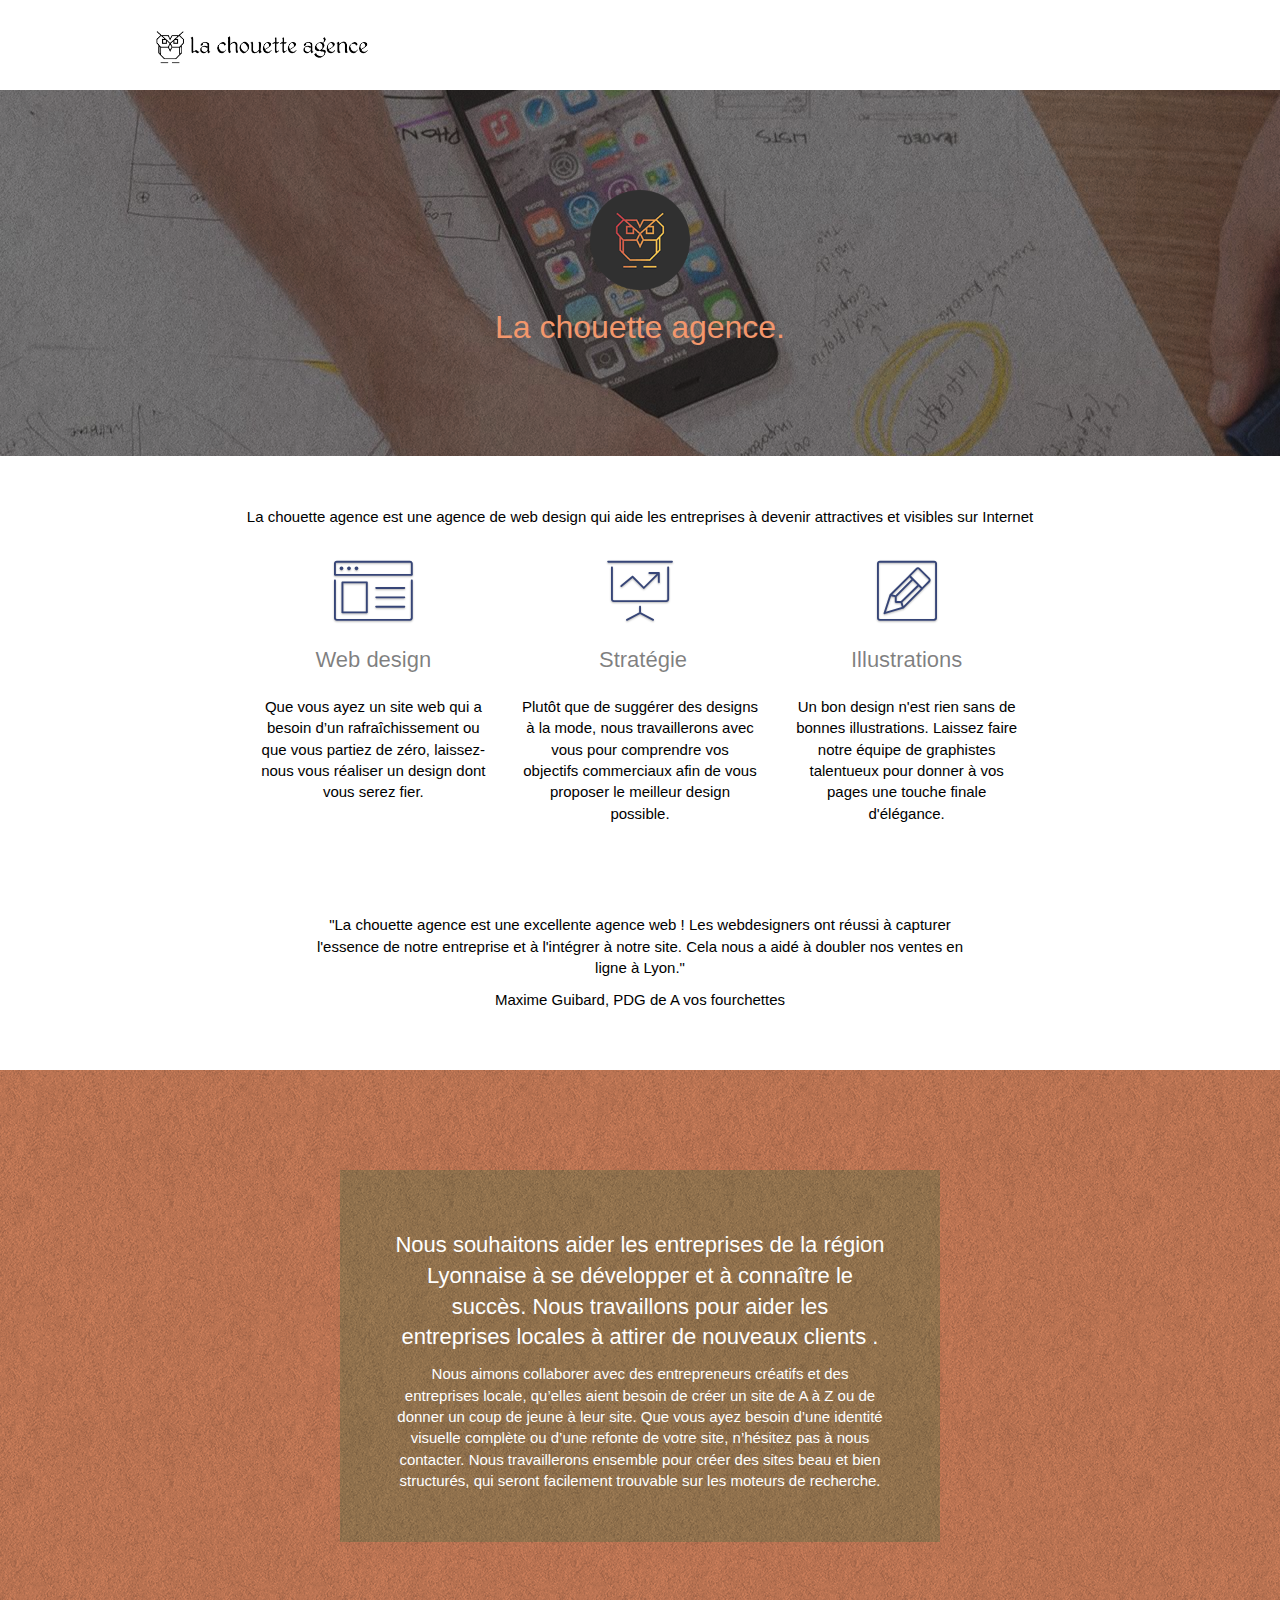
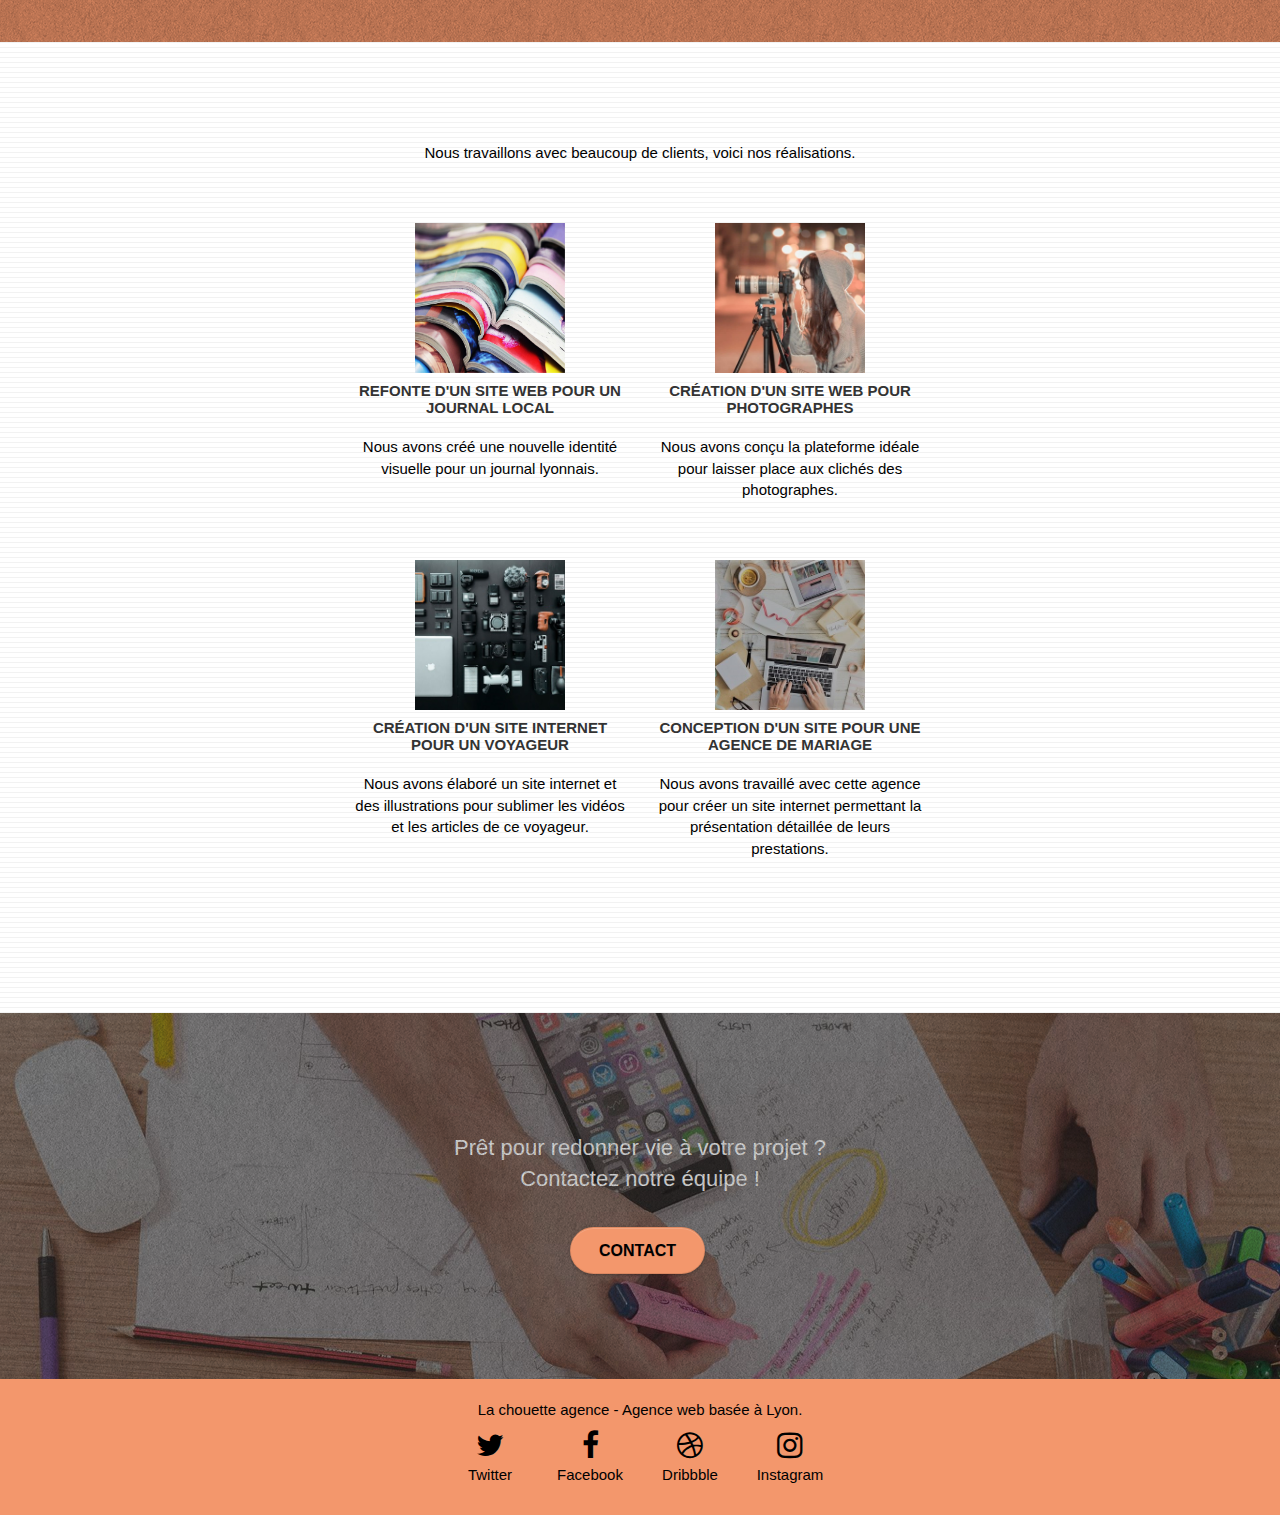
<file: index.html>
<!doctype html>
<html lang="fr-FR">

<head>
    <meta charset="utf-8">
    <meta name="robots" content="index, follow">
    <meta name="description" content="La chouette agence, votre entreprise de Web Design sur Lyon">
    <meta name="viewport" content="width=device-width, initial-scale=1.0, viewport-fit=cover">
    <link rel="shortcut icon" type="image/png" href="favicon-compressor.jpg">
    <link rel="stylesheet" type="text/css" href="./css/bootstrap.min.css">
    <link rel="stylesheet" type="text/css" href="style.min.css">
    <link rel="stylesheet" type="text/css" href="./css/font-awesome.min.css">
    <link rel="stylesheet" type="text/css" href="./css/et-line.min.css">
    <title>Accueil - La Chouette Agence - Webdesign à Lyon</title>
    <!--Opengraph-->
    <meta property="og:type" content="website" />
    <meta property="og:url" content="https://mehdi-hamida.github.io/Projet-4-Optimisez-un-site-web-existant/" />
    <meta property="og:title" content="La chouette agence - Entreprise de Webdesign à Lyon" />
    <meta property="og:description" content="Nous vous accompagnons pour la création/refonte de votre site internet !" />
    <meta property="og:image" content="https://raw.githubusercontent.com/Mehdi-Hamida/Projet-4-Optimisez-un-site-web-existant/master/img/la-chouette-agence-banniere-compressor.jpg" />
    <!--Twitter Cards-->
    <meta name="twitter:card" content="summary_large_image" />
    <meta name="twitter:site" content="@LaChouetteAgence" />
    <meta name="twitter:title" content="La chouette agence - Entreprise de Webdesign à Lyon" />
    <meta name="twitter:description" content="Nous vous accompagnons pour la création/refonte de votre site internet !" />
    <meta name="twitter:image" content="https://raw.githubusercontent.com/Mehdi-Hamida/Projet-4-Optimisez-un-site-web-existant/master/img/la-chouette-agence-banniere-compressor.jpg" />
    <meta name="twitter:image:alt" content="Illustration de création de site web">
    <meta name="twitter:url" content="https://mehdi-hamida.github.io/Projet-4-Optimisez-un-site-web-existant/" />
</head>

<body>
    <!-- Principal conteneur -->
    <div class="page-container">

        <!-- bloc-0 -->
        <header class="bloc bgc-white l-bloc " id="bloc-0">
            <div class="container bloc-sm">
                <div class="navbar-header">
                    <a class="navbar-brand" href="index.html"><img src="img/la-chouette-agence-compressor.png" alt="logo texte la chouette agence entreprise de webdesign à lyon" height="40" /></a>
                    <button id="nav-toggle" type="button" class="ui-navbar-toggle navbar-toggle" data-toggle="collapse" data-target=".navbar-1">
                        <span class="sr-only">Toggle navigation</span><span class="icon-bar"></span><span class="icon-bar"></span><span class="icon-bar"></span>
                    </button>
                </div>
            </div>
        </header>
        <!-- bloc-0 END -->

        <!-- bloc-1-presentation -->
        <section class="bloc bgc-dark-slate-blue bg-banniere d-bloc bg-t-edge bloc-bg-texture texture-paper b-parallax" id="bloc-1-hero">
            <div class="container bloc-lg">
                <div class="row tight-width-whitespace">
                    <div class="col-sm-12">
                        <p>
                            <img src="img/logo-compressor.png" class="center-block image-resize-mode" width="100" alt="logo la chouette agence entreprise de webdesign à lyon" id="logo" />
                        </p>
                        <h1 class="text-center hero-bloc-text tc-white ">
                            La chouette agence.
                        </h1>
                    </div>
                </div>
            </div>
        </section>
        <!-- bloc-1-presentation END -->

        <!-- bloc-2-services -->
        <main>
            <div class="bloc bgc-white l-bloc" id="bloc-2-services">
                <div class="container bloc-md">
                    <div class="row">
                        <div class="col-sm-12 text-center">
                            <p>La chouette agence est une agence de web design qui aide les entreprises à devenir attractives et visibles sur Internet</p>
                        </div>
                    </div>
                    <div class="row voffset-lg med-width-whitespace">
                        <section class="col-sm-4">
                            <div class="text-center">
                                <span class="et-icon-browser sm-shadow icon-dark-slate-blue icons icon-lg"></span>
                            </div>
                            <h2 class="mg-md text-center">
                                Web design
                            </h2>
                            <p class="text-center">
                                Que vous ayez un site web qui a besoin d&rsquo;un rafraîchissement ou que vous partiez de zéro, laissez-nous vous réaliser un design dont vous serez fier.
                            </p>
                        </section>
                        <section class="col-sm-4">
                            <div class="text-center">
                                <span class="et-icon-presentation sm-shadow icon-dark-slate-blue icons icon-lg"></span>
                            </div>
                            <h2 class="mg-md text-center">
                                &nbsp;Stratégie
                            </h2>
                            <p class="text-center ">
                                Plutôt que de suggérer des designs à la mode, nous travaillerons avec vous pour comprendre vos objectifs commerciaux afin de vous proposer le meilleur design possible.<br>
                            </p>
                        </section>
                        <section class="col-sm-4">
                            <div class="text-center">
                                <span class="et-icon-edit sm-shadow icon-dark-slate-blue icons icon-lg"></span>
                            </div>
                            <h2 class="mg-md text-center">
                                Illustrations
                            </h2>
                            <p class="text-center ">
                                Un bon design n'est rien sans de bonnes illustrations. Laissez faire notre équipe de graphistes talentueux pour donner à vos pages une touche finale d'élégance.
                            </p>
                        </section>
                    </div>
                    <div class="row voffset-lg voffset">
                        <div class="col-xs-12 col-md-8 col-md-offset-2 text-center">
                            <p>"La chouette agence est une excellente agence web ! Les webdesigners ont réussi à capturer l'essence de notre entreprise et à l'intégrer à notre site. Cela nous a aidé à doubler nos ventes en ligne à Lyon."</p>
                            <p>Maxime Guibard, PDG de A vos fourchettes</p>
                        </div>
                    </div>
                </div>
            </div>
        </main>
        <!-- bloc-2-services END -->

        <!-- bloc-3-what-i-do -->
        <div class="bloc tc-white bgc-atomic-tangerine bg-presentation d-bloc bloc-bg-texture texture-paper b-parallax" id="bloc-3-what-i-do">
            <div class="container bloc-lg">
                <div class="row tight-width-whitespace black-background">
                    <section class="col-sm-12">
                        <h2 class="contrast">
                            Nous souhaitons aider les entreprises de la région Lyonnaise à se développer et à connaître le succès. Nous travaillons pour aider les entreprises locales à attirer de nouveaux clients .<br>
                        </h2>
                        <p id="white">
                            Nous aimons collaborer avec des entrepreneurs créatifs et des entreprises locale, qu’elles aient besoin de créer un site de A à Z ou de donner un coup de jeune à leur site. Que vous ayez besoin d’une identité visuelle complète ou d’une refonte de votre site, n’hésitez pas à nous contacter. Nous travaillerons ensemble pour créer des sites beau et bien structurés, qui seront facilement trouvable sur les moteurs de recherche.
                        </p>
                    </section>
                </div>
            </div>
        </div>
        <!-- bloc-3-what-i-do END -->

        <!-- bloc-4-portfolio -->
        <div class="bloc bgc-white bg-lines-h2-bg bg-repeat l-bloc" id="bloc-4-portfolio">
            <div class="container bloc-lg">
                <div class="row">
                    <div class="col-sm-12 text-center">
                        <p>Nous travaillons avec beaucoup de clients, voici nos réalisations.</p>
                    </div>
                </div>
                <div class="row tight-width-whitespace portfolio-row">
                    <section class="col-sm-6">
                        <a data-lightbox="img/1-compressor.jpg" data-gallery-id="gallery-1" data-caption="Refonte d'un site web pour un journal local" data-frame="snapshot-lb"><img src="img/1-compressor.jpg" alt="illustration de refonte du site web d'un journal local à lyon par l'entreprise de webdesign la chouette agence" class="illustrations" /></a>
                        <h3 class="mg-md text-center">
                            Refonte d'un site web pour un journal local
                        </h3>
                        <p class="text-center">
                            Nous avons créé une nouvelle identité visuelle pour un journal lyonnais.
                        </p>
                    </section>
                    <section class="col-sm-6">
                        <a data-lightbox="img/2-compressor.jpg" data-gallery-id="gallery-1" data-caption="Création d'un site web pour photographes" data-frame="snapshot-lb"><img src="img/2-compressor.jpg" class="illustrations" alt="illustration de création de site web pour photographe par l'entreprise de webdesign la chouette agence à lyon" /></a>
                        <h3 class="mg-md text-center">
                            Création d'un site web pour photographes
                        </h3>
                        <p class="text-center">
                            Nous avons conçu la plateforme idéale pour laisser place aux clichés des photographes.
                        </p>
                    </section>
                </div>
                <div class="row tight-width-whitespace portfolio-row">
                    <section class="col-sm-6">
                        <a data-lightbox="img/3-compressor.jpg" data-gallery-id="gallery-1" data-caption="Création d'un site internet pour un voyageur" data-frame="snapshot-lb"><img src="img/3-compressor.jpg" class="illustrations" alt="illustration de création d'un site web pour un voyageur par l'entreprise de webdesign la chouette agence à lyon" /></a>
                        <h3 class="mg-md text-center">
                            Création d'un site internet pour un voyageur
                        </h3>
                        <p class="text-center">
                            Nous avons élaboré un site internet et des illustrations pour sublimer les vidéos et les articles de ce voyageur.
                        </p>
                    </section>
                    <section class="col-sm-6">
                        <a data-lightbox="img/4-compressor.jpg" data-gallery-id="gallery-1" data-caption="Conception d'un site pour une agence de mariage" data-frame="snapshot-lb"><img src="img/4-compressor.jpg" class="illustrations" alt="illustration de conception d'un site web pour une agence de mariage par l'entreprise de webdesign la chouette agence à lyon" /></a>
                        <h3 class="mg-md text-center">
                            Conception d'un site pour une agence de mariage
                        </h3>
                        <p class="text-center">
                            Nous avons travaillé avec cette agence pour créer un site internet permettant la présentation détaillée de leurs prestations.
                        </p>
                    </section>
                </div>
            </div>
        </div>
        <!-- bloc-4-portfolio END -->

        <!-- bloc-5-cta -->
        <div class="bloc bgc-dark-slate-blue bg-banniere d-bloc bloc-bg-texture texture-paper" id="bloc-5-cta">
            <div class="container bloc-lg">
                <section class="row">
                    <h2 class="contrast">
                        Prêt pour redonner vie à votre projet ?<br>Contactez notre équipe !
                    </h2>
                    <div class="col-sm-12 text-center">
                        <a href="contact.html" class="btn btn-atomic-tangerine btn-clean btn-rd btn-lg cta-hero">Contact</a>
                    </div>
                </section>
            </div>
        </div>
        <!-- bloc-5-cta END -->

        <!-- Footer - bloc-8 -->
        <footer class="bloc bgc-atomic-tangerine d-bloc" id="bloc-8">
            <div class="container bloc-sm">
                <div class="row">
                    <div class="col-sm-12">
                        <p class="text-center">
                            La chouette agence - Agence web basée à Lyon.<br>
                        </p>
                        <div class="row row-no-gutters social">
                            <div class="col-sm-3">
                                <div class="text-center">
                                    <a class="social" href="https://twitter.com/"><span class="fa fa-twitter icon-md"></span>
                                        <p class="liens">Twitter</p>
                                    </a>
                                </div>
                            </div>
                            <div class="col-sm-3">
                                <div class="text-center">
                                    <a class="social" href="https://fr-fr.facebook.com/"><span class="fa fa-facebook icon-md"></span>
                                        <p class="liens">Facebook</p>
                                    </a>
                                </div>
                            </div>
                            <div class="col-sm-3">
                                <div class="text-center">
                                    <a class="social" href="https://dribbble.com/"><span class="fa fa-dribbble icon-md"></span>
                                        <p class="liens">Dribbble</p>
                                    </a>
                                </div>
                            </div>
                            <div class="col-sm-3">
                                <div class="text-center">
                                    <a class="social" href="https://www.instagram.com/"><span class="fa fa-instagram icon-md"></span>
                                        <p class="liens">Instagram</p>
                                    </a>
                                </div>
                            </div>
                        </div>
                    </div>
                </div>
            </div>
        </footer>
    </div>
    <script src="./js/jquery-2.1.0.min.js" defer></script>
    <script src="./js/bootstrap.min.js" defer></script>
    <script src="./js/blocs.min.js" defer></script>
    <script src="./js/jquery.touchSwipe.min.js" defer></script>
    <script src="./js/gmaps.min.js" defer></script>
</body>

</html>
</file>
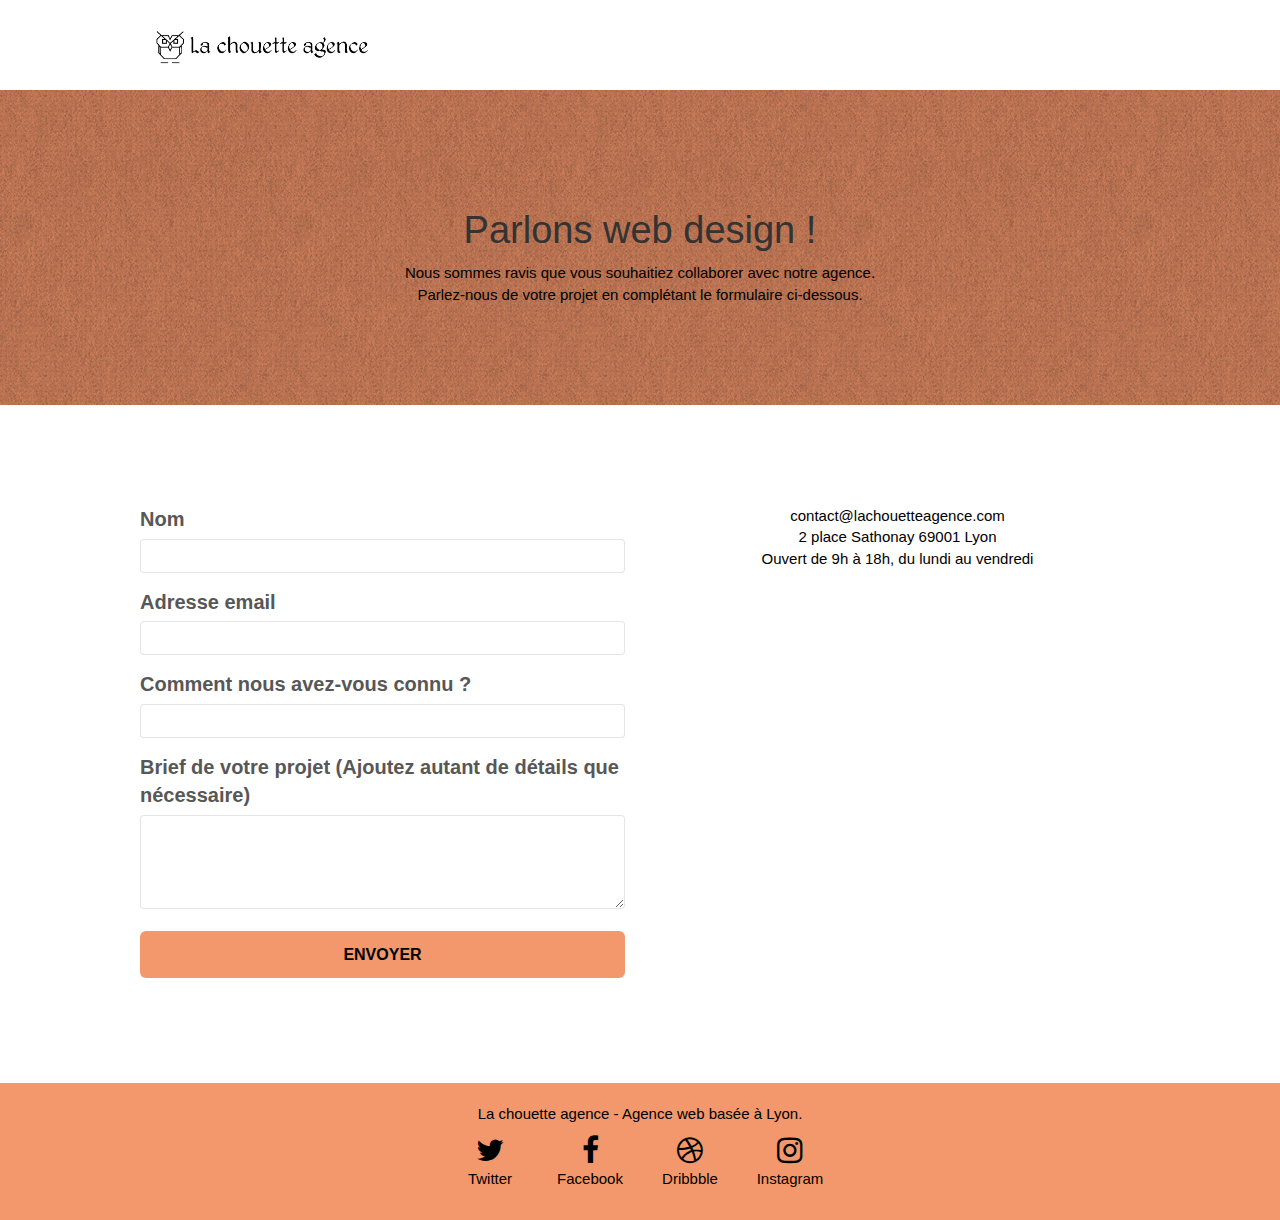
<file: contact.html>
<!doctype html>
<html lang="fr-FR">

<head>
    <meta charset="utf-8">
    <meta name="robots" content="index, follow">
    <meta name="description" content="La chouette agence, votre entreprise de Web Design sur Lyon">
    <meta name="viewport" content="width=device-width, initial-scale=1.0, viewport-fit=cover">
    <link rel="shortcut icon" type="image/png" href="favicon-compressor.jpg">
    <link rel="stylesheet" type="text/css" href="./css/bootstrap.min.css">
    <link rel="stylesheet" type="text/css" href="style.min.css">
    <link rel="stylesheet" type="text/css" href="./css/font-awesome.min.css">
    <link rel="stylesheet" type="text/css" href="./css/et-line.min.css">
    <title>Contact - La Chouette Agence - Webdesign à Lyon</title>
    <!--Opengraph-->
    <meta property="og:type" content="website" />
    <meta property="og:url" content="https://mehdi-hamida.github.io/Projet-4-Optimisez-un-site-web-existant/contact.html" />
    <meta property="og:title" content="La chouette agence - Entreprise de Webdesign à Lyon" />
    <meta property="og:description" content="Nous vous accompagnons pour la création/refonte de votre site internet !" />
    <meta property="og:image" content="https://raw.githubusercontent.com/Mehdi-Hamida/Projet-4-Optimisez-un-site-web-existant/master/img/la-chouette-agence-banniere-compressor.jpg" />
    <!--Twitter Cards-->
    <meta name="twitter:card" content="summary_large_image" />
    <meta name="twitter:site" content="@LaChouetteAgence" />
    <meta name="twitter:title" content="La chouette agence - Entreprise de Webdesign à Lyon" />
    <meta name="twitter:description" content="Nous vous accompagnons pour la création/refonte de votre site internet !" />
    <meta name="twitter:image" content="https://raw.githubusercontent.com/Mehdi-Hamida/Projet-4-Optimisez-un-site-web-existant/master/img/la-chouette-agence-banniere-compressor.jpg" />
    <meta name="twitter:image:alt" content="Illustration de création de site web">
    <meta name="twitter:url" content="https://mehdi-hamida.github.io/Projet-4-Optimisez-un-site-web-existant/contact.html" />
</head>

<body>
    <!-- Principal conteneur -->
    <div class="page-container">

        <!-- bloc-0 -->
        <header class="bloc bgc-white l-bloc " id="bloc-0">
            <div class="container bloc-sm">
                <div class="navbar-header">
                    <a class="navbar-brand" href="index.html"><img id="enseigne" src="img/la-chouette-agence-compressor.png" alt="logo texte la chouette agence entreprise de webdesign à lyon" title="Retour à l'accueil" height="40" /></a>
                    <button id="nav-toggle" type="button" class="ui-navbar-toggle navbar-toggle" data-toggle="collapse" data-target=".navbar-1">
                        <span class="sr-only">Toggle navigation</span><span class="icon-bar"></span><span class="icon-bar"></span><span class="icon-bar"></span>
                    </button>
                </div>
            </div>
        </header>
        <!-- bloc-0 END -->

        <!-- bloc-6 -->
        <div class="bloc bg-dots-bg bg-repeat bgc-atomic-tangerine d-bloc bloc-bg-texture texture-paper" id="bloc-6">
            <div class="container bloc-lg">
                <section class="row">
                    <div class="col-sm-12">
                        <h1 class="text-center hero-bloc-text tc-black">
                            Parlons web design !
                        </h1>
                        <p class="text-center mg-lg tc-black tight-width-whitespace">
                            Nous sommes ravis que vous souhaitiez collaborer avec notre agence.<br>
                            Parlez-nous de votre projet en complétant le formulaire ci-dessous.
                        </p>
                    </div>
                </section>
            </div>
        </div>
        <!-- bloc-6 END -->

        <!-- bloc-7 -->
        <main>
            <div class="bloc bgc-white l-bloc" id="bloc-7">
                <div class="container bloc-lg">
                    <div class="row">
                        <div class="col-sm-6">
                            <form id="form_1" novalidate>
                                <div class="form-group">
                                    <label for="name">
                                        Nom
                                    </label>
                                    <input id="name" class="form-control" required name="nom" />
                                </div>
                                <div class="form-group">
                                    <label for="email">
                                        Adresse email
                                    </label>
                                    <input id="email" class="form-control" type="email" required />
                                </div>
                                <div class="form-group">
                                    <label for="input_504">
                                        Comment nous avez-vous connu ?
                                    </label>
                                    <input class="form-control" type="email" required id="input_504" />
                                </div>
                                <div class="form-group">
                                    <label for="message">
                                        Brief de votre projet (Ajoutez autant de détails que nécessaire)<br>
                                    </label><textarea id="message" class="form-control" rows="4" cols="50" required></textarea>
                                </div>
                                <button id="envoyer" class="bloc-button btn btn-lg btn-block cta-hero btn-atomic-tangerine" type="submit">
                                    Envoyer
                                </button>
                            </form>
                        </div>
                        <div class="col-sm-6">
                            <p>
                                contact@lachouetteagence.com<br>2 place Sathonay 69001 Lyon<br>Ouvert de 9h à 18h, du lundi au vendredi<br>
                            </p>
                        </div>
                    </div>
                </div>
            </div>
        </main>
        <!-- bloc-7 END -->

        <!-- ScrollToTop Button -->
        <a class="bloc-button btn btn-d scrollToTop" onclick="scrollToTarget('1')"><span class="fa fa-chevron-up"></span></a>
        <!-- ScrollToTop Button END-->


        <!-- Footer - bloc-8 -->
        <footer class="bloc bgc-atomic-tangerine d-bloc" id="bloc-8">
            <div class="container bloc-sm">
                <div class="row">
                    <div class="col-sm-12">
                        <p class="text-center">
                            La chouette agence - Agence web basée à Lyon.<br>
                        </p>
                        <div class="row row-no-gutters social">
                            <div class="col-sm-3">
                                <div class="text-center">
                                    <a class="social" href="https://twitter.com/"><span class="fa fa-twitter icon-md"></span><br />
                                        <p class="liens">Twitter</p>
                                    </a>
                                </div>
                            </div>
                            <div class="col-sm-3">
                                <div class="text-center">
                                    <a class="social" href="https://fr-fr.facebook.com/"><span class="fa fa-facebook icon-md"></span>
                                        <p class="liens">Facebook</p>
                                    </a>
                                </div>
                            </div>
                            <div class="col-sm-3">
                                <div class="text-center">
                                    <a class="social" href="https://dribbble.com/"><span class="fa fa-dribbble icon-md"></span>
                                        <p class="liens">Dribbble</p>
                                    </a>
                                </div>
                            </div>
                            <div class="col-sm-3">
                                <div class="text-center">
                                    <a class="social" href="https://www.instagram.com/"><span class="fa fa-instagram icon-md"></span>
                                        <p class="liens">Instagram</p>
                                    </a>
                                </div>
                            </div>
                        </div>
                    </div>
                </div>
            </div>
        </footer>
    </div>
    <script src="./js/jquery-2.1.0.min.js" defer></script>
    <script src="./js/bootstrap.min.js" defer></script>
    <script src="./js/blocs.min.js" defer></script>
    <script src="./js/jqBootstrapValidation.min.js" defer></script>
    <script src="./js/formHandler.min.js" defer></script>
</body>

</html>
</file>
<file: style.min.css>
body{margin:0;padding:0;background:#FFF;overflow-x:hidden;-webkit-font-smoothing:antialiased;-moz-osx-font-smoothing:grayscale}.illustrations{width:25rem;margin-left:auto;margin-right:auto}h1,h2,h3{text-align:center}p{font-size:25px}.liens:hover{color:blue!important;text-decoration:underline}.contrast{color:white}#white{color:white!important}header{text-align:center}#enseigne{margin:auto}.navbar-brand:focus,#name:focus,#email:focus,#input_504:focus,#message:focus,.btn-atomic-tangerine:focus,.social:focus{box-shadow:0 0 5px rgba(81,203,238,1);border:1px solid rgba(81,203,238,1)}.navbar-brand:hover{border:1px solid orange}a .social{color:black}a,button{transition:all .3s ease-in-out;outline:none!important}a:hover{text-decoration:none;cursor:pointer}#page-loading-blocs-notifaction{position:fixed;top:0;bottom:0;width:100%;display:none;background:#FFF url(img/pageload-spinner.gif) no-repeat center center}.bloc{width:100%;clear:both;background:50% 50% no-repeat;padding:0 50px;-webkit-background-size:cover;-moz-background-size:cover;-o-background-size:cover;background-size:cover;position:relative}.bloc .container{padding-left:0;padding-right:0}.bloc-lg{padding:100px 50px}.bloc-md{padding:50px}.bloc-sm{padding:20px 50px}.bg-center,.bg-l-edge,.bg-r-edge,.bg-t-edge,.bg-b-edge,.bg-tl-edge,.bg-bl-edge,.bg-tr-edge,.bg-br-edge,.bg-repeat{-webkit-background-size:auto!important;-moz-background-size:auto!important;-o-background-size:auto!important;background-size:auto!important}.bg-repeat{background:repeat}.bg-t-edge{background:top no-repeat}.bloc-bg-texture::before{content:"";background-size:2px 2px;position:absolute;top:0;bottom:0;left:0;right:0}.texture-paper::before{background:url(img/texture-paper-compressor.png);background-size:280px 280px}.b-parallax{background-attachment:fixed}.d-bloc{color:rgba(255,255,255,.7)}.d-bloc button:hover{color:rgba(255,255,255,.9)}.d-bloc .icon-round,.d-bloc .icon-square,.d-bloc .icon-rounded,.d-bloc .icon-semi-rounded-a,.d-bloc .icon-semi-rounded-b{border-color:rgba(255,255,255,.9)}.d-bloc .divider-h span{border-color:rgba(255,255,255,.2)}.d-bloc .a-btn,.d-bloc .navbar a,.d-bloc .navbar-brand,.d-bloc a .icon-sm,.d-bloc a .icon-md,.d-bloc a .icon-lg,.d-bloc a .icon-xl,.d-bloc h1 a,.d-bloc h2 a,.d-bloc h3 a,.d-bloc h4 a,.d-bloc h5 a,.d-bloc h6 a,.d-bloc p a{color:black}.d-bloc .a-btn:hover,.d-bloc .navbar a:hover,.d-bloc .navbar-brand:hover,.d-bloc a:hover .icon-sm,.d-bloc a:hover .icon-md,.d-bloc a:hover .icon-lg,.d-bloc a:hover .icon-xl,.d-bloc h1 a:hover,.d-bloc h2 a:hover,.d-bloc h3 a:hover,.d-bloc h4 a:hover,.d-bloc h5 a:hover,.d-bloc h6 a:hover,.d-bloc p a:hover{color:rgba(255,255,255,1)}.d-bloc .navbar-toggle .icon-bar{background:rgba(255,255,255,1)}.d-bloc .btn-wire,.d-bloc .btn-wire:hover{color:rgba(255,255,255,1);border-color:rgba(255,255,255,1)}.d-bloc .panel{color:rgba(0,0,0,.5)}.d-bloc .panel button:hover{color:rgba(0,0,0,.7)}.d-bloc .panel icon{border-color:rgba(0,0,0,.7)}.d-bloc .panel .divider-h span{border-color:rgba(0,0,0,.1)}.d-bloc .panel .a-btn{color:rgba(0,0,0,.6)}.d-bloc .panel .a-btn:hover{color:rgba(0,0,0,1)}.d-bloc .panel .btn-wire,.d-bloc .panel .btn-wire:hover{color:rgba(0,0,0,.7);border-color:rgba(0,0,0,.3)}.d-bloc .panel,.l-bloc{color:rgba(0,0,0,.5)}.d-bloc .panel button:hover,.l-bloc button:hover{color:rgba(0,0,0,.7)}.l-bloc .icon-round,.l-bloc .icon-square,.l-bloc .icon-rounded,.l-bloc .icon-semi-rounded-a,.l-bloc .icon-semi-rounded-b{border-color:rgba(0,0,0,.7)}.d-bloc .panel .divider-h span,.l-bloc .divider-h span{border-color:rgba(0,0,0,.1)}.d-bloc .panel .a-btn,.l-bloc .a-btn,.l-bloc .navbar a,.l-bloc .navbar-brand,.l-bloc a .icon-sm,.l-bloc a .icon-md,.l-bloc a .icon-lg,.l-bloc a .icon-xl,.l-bloc h1 a,.l-bloc h2 a,.l-bloc h3 a,.l-bloc h4 a,.l-bloc h5 a,.l-bloc h6 a,.l-bloc p a{color:rgba(0,0,0,.6)}.d-bloc .panel .a-btn:hover,.l-bloc .a-btn:hover,.l-bloc .navbar a:hover,.l-bloc .navbar-brand:hover,.l-bloc a:hover .icon-sm,.l-bloc a:hover .icon-md,.l-bloc a:hover .icon-lg,.l-bloc a:hover .icon-xl,.l-bloc h1 a:hover,.l-bloc h2 a:hover,.l-bloc h3 a:hover,.l-bloc h4 a:hover,.l-bloc h5 a:hover,.l-bloc h6 a:hover,.l-bloc p a:hover{color:rgba(0,0,0,1)}.l-bloc .navbar-toggle .icon-bar{color:rgba(0,0,0,.6)}.d-bloc .panel .btn-wire,.d-bloc .panel .btn-wire:hover,.l-bloc .btn-wire,.l-bloc .btn-wire:hover{color:rgba(0,0,0,.7);border-color:rgba(0,0,0,.3)}.voffset{margin-top:30px}.voffset-lg{margin-top:80px}.row-no-gutters{margin-right:0;margin-left:0}.row.row-no-gutters>[class^="col-"],.row.row-no-gutters>[class*=" col-"]{padding-right:0;padding-left:0}#bloc-1-hero h1{font-size:32px}.navbar{margin-bottom:0;z-index:1}.navbar-brand{height:auto;padding:3px 15px;font-size:25px;font-weight:400;font-weight:600;line-height:44px;display:block;margin:auto}.navbar-brand img{max-height:200px;display:inline}.navbar-brand img[src$=svg]{min-width:100px}.nav-center .navbar-brand img{margin:0}.navbar .nav{padding-top:2px;margin-right:-16px;float:right;z-index:1}.nav>li{float:left;margin-top:4px;font-size:16px}.navbar-nav .open .dropdown-menu>li>a{text-align:inherit}.nav>li a:hover,.nav>li a:focus{background:transparent}.navbar-toggle{margin:10px 10px 0 0;border:0}.navbar-toggle:hover{background:transparent!important}.navbar-toggle .icon-bar{background-color:rgba(0,0,0,.5);width:26px}.nav-invert .navbar .nav{float:left}.nav-invert .navbar-header,.nav-invert .navbar-brand{float:right;position:relative;z-index:2}@media (min-width:768px){.site-navigation{position:absolute;top:50%;right:20px;transform:translate(0,-50%);-webkit-transform:translateY(-50%)}.nav>li .dropdown-menu a,.nav>li .dropdown-menu a:hover{color:#484848}.nav-invert .site-navigation{left:0;right:0}.nav-center{text-align:center}.nav-center .navbar-header{width:100%}.nav-center .navbar-header,.nav-center .navbar-brand,.nav-center .nav>li{float:none;display:inline-block}.nav-center .site-navigation{position:relative;width:100%;right:0;margin-right:0;margin-top:20px}.nav-center.mini-nav .navbar-toggle{float:none;margin:10px auto 0}}.nav>li>.dropdown a{background:none!important;display:block;padding:14px 15px}nav .caret{margin:0 5px}.dropdown-menu .dropdown-menu{top:-8px;left:100%}.dropdown-menu .dropmenu-flow-right{top:100%;left:0;margin-left:-1px;border-top-left-radius:0;border-top-right-radius:0}.dropdown-menu .dropdown span{border:4px solid black;border-top-color:transparent;border-right-color:transparent;border-bottom-color:transparent;margin:6px -5px 0 0!important;float:right}.mg-md{margin-top:10px;margin-bottom:20px}.mg-lg{margin-top:10px;margin-bottom:40px}.btn{margin:0 5px 5px 0}.btn.pull-right{margin:0 0 5px 5px}.btn-d,.btn-d:hover,.btn-d:focus{color:#FFF;background:rgba(0,0,0,.3)}button{outline:none!important}.btn-rd{border-radius:40px}.btn-clean{border:1px solid rgba(0,0,0,.08);border-bottom-color:rgba(0,0,0,.1);text-shadow:0 1px 0 rgba(0,0,1,.1);box-shadow:0 1px 3px rgba(0,0,1,.25),inset 0 1px 0 0 rgba(255,255,255,.15)}.icon-md{font-size:30px!important}.icon-lg{font-size:60px!important}.sm-shadow{text-shadow:0 1px 2px rgba(0,0,0,.3)}.panel-sq,.panel-sq .panel-heading,.panel-sq .panel-footer{border-radius:0}.panel-rd{border-radius:30px}.panel-rd .panel-heading{border-radius:29px 29px 0 0}.panel-rd .panel-footer{border-radius:0 0 29px 29px}.form-control{border-color:rgba(0,0,0,.1);box-shadow:none}.scrollToTop{width:40px;height:40px;position:fixed;bottom:20px;right:20px;display:none;transition:all .3s ease-in-out}.scrollToTop span{margin-top:6px}.showScrollTop{font-size:14px;opacity:1}a[data-lightbox]{position:relative;display:block;text-align:center}a[data-lightbox]:hover::before{content:"+";font-family:"HelveticaNeue-Light","Helvetica Neue Light","Helvetica Neue",Helvetica,Arial;font-size:32px;width:50px;height:50px;margin-left:-25px;border-radius:50%;background:rgba(0,0,0,.6);color:#FFF;font-weight:100;z-index:1;position:absolute;top:50%;transform:translateY(-50%);-webkit-transform:translateY(-50%)}a[data-lightbox]:hover img{opacity:.6;-webkit-animation-fill-mode:none;animation-fill-mode:none}#lightbox-modal{display:flex;align-items:center}#lightbox-modal .modal-dialog{width:90%;max-width:900px;margin:0 auto 0}#lightbox-modal .modal-dialog img{max-height:90vh;margin:0 auto}.lightbox-caption{padding:20px;color:#FFF;background:rgba(0,0,0,.5);position:absolute;left:15px;right:15px;bottom:5px}.close-lightbox{color:#FFF;font-size:30px;position:absolute;top:20px;right:20px;display:none;background:rgba(0,0,0,.5);border:none;line-height:30px;padding:0 9px 5px;opacity:.3}.close-lightbox:hover,.next-lightbox:hover,.prev-lightbox:hover{opacity:1;color:#FFF}.next-lightbox,.prev-lightbox{font-size:20px;color:rgba(255,255,255,.9);background:rgba(0,0,0,.5);transition:all .2s ease-in-out;position:absolute;top:45%;z-index:1;opacity:.4}.next-lightbox{padding:6px 8px 1px 13px;right:25px}.prev-lightbox{padding:6px 13px 1px 10px;left:25px}.snapshot-lb .modal-body{padding-bottom:45px}.snapshot-lb .lightbox-caption{padding:0;color:rgba(0,0,0,.5);background:none}h1,h3,h4,h5,h6,label,.btn,a{font-family:"helvetica";font-size:20px;color:#575757}.container{max-width:1000px;margin-left:auto;margin-right:auto}.hero-bloc-text{font-size:38px}.hero-bloc-text-sub{font-size:36px}.statement-bloc-text{line-height:26px;font-style:italic;font-size:20px;text-align:center;font-weight:lighter;max-width:520px;margin:auto auto auto auto}.tight-width-whitespace{max-width:600px;margin:auto auto auto auto}.h1{font-size:20px;font-family:"Open Sans"}.cta-hero{margin-top:22px;color:#FFFFFF!important;text-transform:uppercase;padding:12px 28px 12px 28px;font-size:16px;font-weight:700}.social{max-width:400px;margin:auto auto auto auto}h2{font-size:22px;line-height:1.4em}h3{font-size:15px;text-transform:uppercase;font-weight:700;color:#333333!important}.med-width-whitespace{max-width:800px;margin:auto auto auto auto;box-shadow:0 0 0 #000}h1{color:#333333!important}h4{color:#333333!important}.icons{margin-bottom:14px;margin-top:24px}.white{color:#FFFFFF!important}.portfolio-thumb{margin-bottom:24px}.portfolio-row{margin-bottom:44px;margin-top:50px}.avatar{box-shadow:0 4px 9px rgba(0,0,0,.3)}.black-background{background-color:rgba(165,147,99,.7);padding:40px 40px 40px 40px}.bold-link{font-weight:900;text-decoration:underline!important}.bgc-white{background-color:#FFF}.bgc-dark-slate-blue{background-color:#364577}.bgc-atomic-tangerine{background-color:#F3976C}.tc-white{color:#F3976C!important}.btn-atomic-tangerine{background:#F3976C;color:black!important}.btn-atomic-tangerine:hover{background:#c27956!important;color:black!important}.ltc-white{color:#FFFFFF!important}.ltc-white:hover{color:#cccccc!important}.ltc-atomic-tangerine{color:#F3976C!important}.ltc-atomic-tangerine:hover{color:#c27956!important}.icon-dark-slate-blue{color:#364577!important;border-color:#364577!important}.bg-dots-bg{background-image:url(img/dots-bg-compressor.png)}.bg-lines-h2-bg{background-image:url(img/lines-h2-bg-compressor.png)}.bg-banniere{background-image:url(img/la-chouette-agence-banniere-compressor.jpg)}.bg-presentation{background-image:url(img/image-de-presentation-compressor.jpg)}@media (max-width:1024px){.bloc{padding-left:20px;padding-right:20px}.bloc.full-width-bloc,.bloc-tile-2.full-width-bloc .container,.bloc-tile-3.full-width-bloc .container,.bloc-tile-4.full-width-bloc .container{padding-left:0;padding-right:0}}@media (max-width:992px) and (min-width:768px){.navbar .nav{max-width:80%}.nav-center.navbar .nav{max-width:100%}}@media only screen and (min-width:768px) and (max-width:1024px) and (orientation:landscape){.b-parallax{background-attachment:scroll}}@media only screen and (min-width:1024px) and (max-width:1366px) and (-webkit-min-device-pixel-ratio:1.5){.b-parallax{background-attachment:scroll}}@media (max-width:991px){.container{width:100%}.b-parallax{background-attachment:scroll}.page-container,#hero-bloc{overflow-x:hidden;position:relative}.bloc-group,.bloc-group .bloc{display:block;width:100%}}@media (max-width:767px){.page-container{overflow-x:hidden;position:relative}h1,h2,h3,h4,h5,h6,p,#disqus_thread{padding-left:10px!important;padding-right:10px!important}.b-parallax{background-attachment:scroll}.navbar .nav{padding-top:0;border-top:1px solid rgba(0,0,0,.2);float:none!important}.navbar.row{margin-left:0;margin-right:0}.site-navigation{position:inherit;transform:none;-webkit-transform:none;-ms-transform:none}.nav>li{margin-top:0;border-bottom:1px solid rgba(0,0,0,.1);background:rgba(0,0,0,.05);text-align:left;padding-left:15px;width:100%}.nav>li:hover{background:rgba(0,0,0,.08)}.dropdown .dropdown a .caret{float:none;margin:5px 0 0 10px!important;border:4px solid black;border-bottom-color:transparent;border-right-color:transparent;border-left-color:transparent}#hero-bloc .navbar .nav{background:rgba(0,0,0,.8)}#hero-bloc .navbar .nav a{color:rgba(255,255,255,.6)}.hero{padding:50px 0}.hero-nav{left:-1px;right:-1px}.navbar-collapse{padding:0;overflow-x:hidden;-webkit-box-shadow:none;box-shadow:none}.navbar-brand img{max-height:40px;width:auto}.nav-invert .navbar-header{float:none;width:100%}.nav-invert .navbar-toggle{float:left;margin-left:10px}.bloc{padding-left:0;padding-right:0}.bloc-xxl,.bloc-xl,.bloc-lg{padding:40px 0}.bloc-sm,.bloc-md{padding-left:0;padding-right:0}.bloc-tile-2 .container,.bloc-tile-3 .container,.bloc-tile-4 .container,.bloc-fill-screen .fill-bloc-top-edge,.bloc-fill-screen .fill-bloc-bottom-edge{padding-left:0;padding-right:0}.a-block{padding:0 10px}.btn-dwn{display:none}.voffset{margin-top:5px}.voffset-md{margin-top:20px}.voffset-lg{margin-top:30px}form{padding:5px}.close-lightbox{display:inline-block}.blocsapp-device-iphone5{background-size:216px 425px;padding-top:60px;width:216px;height:425px}.blocsapp-device-iphone5 img{width:180px;height:320px}}@media (max-width:400px){.bloc{padding-left:0;padding-right:0}}@media (max-width:767px){.bloc-mob-center-text{text-align:center}}body{margin:0;padding:0;background:#FFF;overflow-x:hidden;-webkit-font-smoothing:antialiased;-moz-osx-font-smoothing:grayscale}.illustrations{width:15rem;margin-left:auto;margin-right:auto}.row p{text-align:center;color:black}h1,h2,h3{text-align:center}.contrast{color:white}header{text-align:center}#enseigne{margin:auto}a,button{transition:all .3s ease-in-out;outline:none!important}a:hover{text-decoration:none;cursor:pointer}#page-loading-blocs-notifaction{position:fixed;top:0;bottom:0;width:100%;display:none;background:#FFF url(img/pageload-spinner.gif) no-repeat center center}.bloc{width:100%;clear:both;background:50% 50% no-repeat;padding:0 50px;-webkit-background-size:cover;-moz-background-size:cover;-o-background-size:cover;background-size:cover;position:relative}.bloc .container{padding-left:0;padding-right:0}.bloc-lg{padding:100px 50px}.bloc-md{padding:50px}.bloc-sm{padding:20px 50px}.bg-center,.bg-l-edge,.bg-r-edge,.bg-t-edge,.bg-b-edge,.bg-tl-edge,.bg-bl-edge,.bg-tr-edge,.bg-br-edge,.bg-repeat{-webkit-background-size:auto!important;-moz-background-size:auto!important;-o-background-size:auto!important;background-size:auto!important}.bg-repeat{background:repeat}.bg-t-edge{background:top no-repeat}.bloc-bg-texture::before{content:"";background-size:2px 2px;position:absolute;top:0;bottom:0;left:0;right:0}.texture-paper::before{background:url(img/texture-paper-compressor.png);background-size:280px 280px}.b-parallax{background-attachment:fixed}.d-bloc{color:rgba(255,255,255,.7)}.d-bloc button:hover{color:rgba(255,255,255,.9)}.d-bloc .icon-round,.d-bloc .icon-square,.d-bloc .icon-rounded,.d-bloc .icon-semi-rounded-a,.d-bloc .icon-semi-rounded-b{border-color:rgba(255,255,255,.9)}.d-bloc .divider-h span{border-color:rgba(255,255,255,.2)}.d-bloc .a-btn,.d-bloc .navbar a,.d-bloc .navbar-brand,.d-bloc a .icon-sm,.d-bloc a .icon-lg,.d-bloc a .icon-xl,.d-bloc h1 a,.d-bloc h2 a,.d-bloc h3 a,.d-bloc h4 a,.d-bloc h5 a,.d-bloc h6 a,.d-bloc p a{color:rgba(255,255,255,.6)}.d-bloc .a-btn:hover,.d-bloc .navbar a:hover,.d-bloc .navbar-brand:hover,.d-bloc a:hover .icon-sm,.d-bloc a:hover .icon-md,.d-bloc a:hover .icon-lg,.d-bloc a:hover .icon-xl,.d-bloc h1 a:hover,.d-bloc h2 a:hover,.d-bloc h3 a:hover,.d-bloc h4 a:hover,.d-bloc h5 a:hover,.d-bloc h6 a:hover,.d-bloc p a:hover{color:rgba(255,255,255,1)}.d-bloc .navbar-toggle .icon-bar{background:rgba(255,255,255,1)}.d-bloc .btn-wire,.d-bloc .btn-wire:hover{color:rgba(255,255,255,1);border-color:rgba(255,255,255,1)}.d-bloc .panel{color:rgba(0,0,0,.5)}.d-bloc .panel button:hover{color:rgba(0,0,0,.7)}.d-bloc .panel icon{border-color:rgba(0,0,0,.7)}.d-bloc .panel .divider-h span{border-color:rgba(0,0,0,.1)}.d-bloc .panel .a-btn{color:rgba(0,0,0,.6)}.d-bloc .panel .a-btn:hover{color:rgba(0,0,0,1)}.d-bloc .panel .btn-wire,.d-bloc .panel .btn-wire:hover{color:rgba(0,0,0,.7);border-color:rgba(0,0,0,.3)}.d-bloc .panel,.l-bloc{color:rgba(0,0,0,.5)}.d-bloc .panel button:hover,.l-bloc button:hover{color:rgba(0,0,0,.7)}.l-bloc .icon-round,.l-bloc .icon-square,.l-bloc .icon-rounded,.l-bloc .icon-semi-rounded-a,.l-bloc .icon-semi-rounded-b{border-color:rgba(0,0,0,.7)}.d-bloc .panel .divider-h span,.l-bloc .divider-h span{border-color:rgba(0,0,0,.1)}.d-bloc .panel .a-btn,.l-bloc .a-btn,.l-bloc .navbar a,.l-bloc .navbar-brand,.l-bloc a .icon-sm,.l-bloc a .icon-md,.l-bloc a .icon-lg,.l-bloc a .icon-xl,.l-bloc h1 a,.l-bloc h2 a,.l-bloc h3 a,.l-bloc h4 a,.l-bloc h5 a,.l-bloc h6 a,.l-bloc p a{color:rgba(0,0,0,.6)}.d-bloc .panel .a-btn:hover,.l-bloc .a-btn:hover,.l-bloc .navbar a:hover,.l-bloc .navbar-brand:hover,.l-bloc a:hover .icon-sm,.l-bloc a:hover .icon-md,.l-bloc a:hover .icon-lg,.l-bloc a:hover .icon-xl,.l-bloc h1 a:hover,.l-bloc h2 a:hover,.l-bloc h3 a:hover,.l-bloc h4 a:hover,.l-bloc h5 a:hover,.l-bloc h6 a:hover,.l-bloc p a:hover{color:rgba(0,0,0,1)}.l-bloc .navbar-toggle .icon-bar{color:rgba(0,0,0,.6)}.d-bloc .panel .btn-wire,.d-bloc .panel .btn-wire:hover,.l-bloc .btn-wire,.l-bloc .btn-wire:hover{color:rgba(0,0,0,.7);border-color:rgba(0,0,0,.3)}.voffset{margin-top:30px}.voffset-lg{margin-top:80px}.row-no-gutters{margin-right:0;margin-left:0}.row.row-no-gutters>[class^="col-"],.row.row-no-gutters>[class*=" col-"]{padding-right:0;padding-left:0}#bloc-1-hero h1{font-size:32px}.navbar{margin-bottom:0;z-index:1}.navbar-brand{height:auto;padding:3px 15px;font-size:25px;font-weight:400;font-weight:600;line-height:44px;display:block;margin:auto}.navbar-brand img{max-height:200px;display:inline}.navbar-brand img[src$=svg]{min-width:100px}.nav-center .navbar-brand img{margin:0}.navbar .nav{padding-top:2px;margin-right:-16px;float:right;z-index:1}.nav>li{float:left;margin-top:4px;font-size:16px}.navbar-nav .open .dropdown-menu>li>a{text-align:inherit}.nav>li a:hover,.nav>li a:focus{background:transparent}.navbar-toggle{margin:10px 10px 0 0;border:0}.navbar-toggle:hover{background:transparent!important}.navbar-toggle .icon-bar{background-color:rgba(0,0,0,.5);width:26px}.nav-invert .navbar .nav{float:left}.nav-invert .navbar-header,.nav-invert .navbar-brand{float:right;position:relative;z-index:2}@media (min-width:768px){.site-navigation{position:absolute;top:50%;right:20px;transform:translate(0,-50%);-webkit-transform:translateY(-50%)}.nav>li .dropdown-menu a,.nav>li .dropdown-menu a:hover{color:#484848}.nav-invert .site-navigation{left:0;right:0}.nav-center{text-align:center}.nav-center .navbar-header{width:100%}.nav-center .navbar-header,.nav-center .navbar-brand,.nav-center .nav>li{float:none;display:inline-block}.nav-center .site-navigation{position:relative;width:100%;right:0;margin-right:0;margin-top:20px}.nav-center.mini-nav .navbar-toggle{float:none;margin:10px auto 0}}.nav>li>.dropdown a{background:none!important;display:block;padding:14px 15px}nav .caret{margin:0 5px}.dropdown-menu .dropdown-menu{top:-8px;left:100%}.dropdown-menu .dropmenu-flow-right{top:100%;left:0;margin-left:-1px;border-top-left-radius:0;border-top-right-radius:0}.dropdown-menu .dropdown span{border:4px solid black;border-top-color:transparent;border-right-color:transparent;border-bottom-color:transparent;margin:6px -5px 0 0!important;float:right}.mg-md{margin-top:10px;margin-bottom:20px}.mg-lg{margin-top:10px;margin-bottom:40px}.btn{margin:0 5px 5px 0}.btn.pull-right{margin:0 0 5px 5px}.btn-d,.btn-d:hover,.btn-d:focus{color:#FFF;background:rgba(0,0,0,.3)}button{outline:none!important}.btn-rd{border-radius:40px}.btn-clean{border:1px solid rgba(0,0,0,.08);border-bottom-color:rgba(0,0,0,.1);text-shadow:0 1px 0 rgba(0,0,1,.1);box-shadow:0 1px 3px rgba(0,0,1,.25),inset 0 1px 0 0 rgba(255,255,255,.15)}.icon-md{font-size:30px!important}.icon-lg{font-size:60px!important}.sm-shadow{text-shadow:0 1px 2px rgba(0,0,0,.3)}.panel-sq,.panel-sq .panel-heading,.panel-sq .panel-footer{border-radius:0}.panel-rd{border-radius:30px}.panel-rd .panel-heading{border-radius:29px 29px 0 0}.panel-rd .panel-footer{border-radius:0 0 29px 29px}.form-control{border-color:rgba(0,0,0,.1);box-shadow:none}.scrollToTop{width:40px;height:40px;position:fixed;bottom:20px;right:20px;display:none;transition:all .3s ease-in-out}.scrollToTop span{margin-top:6px}.showScrollTop{font-size:14px;opacity:1}a[data-lightbox]{position:relative;display:block;text-align:center}a[data-lightbox]:hover::before{content:"+";font-family:"HelveticaNeue-Light","Helvetica Neue Light","Helvetica Neue",Helvetica,Arial;font-size:32px;width:50px;height:50px;margin-left:-25px;border-radius:50%;background:rgba(0,0,0,.6);color:#FFF;font-weight:100;z-index:1;position:absolute;top:50%;transform:translateY(-50%);-webkit-transform:translateY(-50%)}a[data-lightbox]:hover img{opacity:.6;-webkit-animation-fill-mode:none;animation-fill-mode:none}#lightbox-modal{display:flex;align-items:center}#lightbox-modal .modal-dialog{width:90%;max-width:900px;margin:0 auto 0}#lightbox-modal .modal-dialog img{max-height:90vh;margin:0 auto}.lightbox-caption{padding:20px;color:#FFF;background:rgba(0,0,0,.5);position:absolute;left:15px;right:15px;bottom:5px}.close-lightbox{color:#FFF;font-size:30px;position:absolute;top:20px;right:20px;display:none;background:rgba(0,0,0,.5);border:none;line-height:30px;padding:0 9px 5px;opacity:.3}.close-lightbox:hover,.next-lightbox:hover,.prev-lightbox:hover{opacity:1;color:#FFF}.next-lightbox,.prev-lightbox{font-size:20px;color:rgba(255,255,255,.9);background:rgba(0,0,0,.5);transition:all .2s ease-in-out;position:absolute;top:45%;z-index:1;opacity:.4}.next-lightbox{padding:6px 8px 1px 13px;right:25px}.prev-lightbox{padding:6px 13px 1px 10px;left:25px}.snapshot-lb .modal-body{padding-bottom:45px}.snapshot-lb .lightbox-caption{padding:0;color:rgba(0,0,0,.5);background:none}h1,h3,h4,h5,h6,label,.btn,a{font-family:"helvetica";font-size:20px;color:#575757!important}.container{max-width:1000px;margin-left:auto;margin-right:auto}.hero-bloc-text{font-size:38px}.hero-bloc-text-sub{font-size:36px}.statement-bloc-text{line-height:26px;font-style:italic;font-size:20px;text-align:center;font-weight:lighter;max-width:520px;margin:auto auto auto auto}p{font-size:15px}.tight-width-whitespace{max-width:600px;margin:auto auto auto auto}.h1{font-size:20px;font-family:"Open Sans"}.cta-hero{margin-top:22px;color:#FFFFFF!important;text-transform:uppercase;padding:12px 28px 12px 28px;font-size:16px;font-weight:700}.social{max-width:400px;margin:auto auto auto auto}h2{font-size:22px;line-height:1.4em}h3{font-size:15px;text-transform:uppercase;font-weight:700;color:#333333!important}.med-width-whitespace{max-width:800px;margin:auto auto auto auto;box-shadow:0 0 0 #000}h1{color:#333333!important}h4{color:#333333!important}.icons{margin-bottom:14px;margin-top:24px}.white{color:#FFFFFF!important}.portfolio-thumb{margin-bottom:24px}.portfolio-row{margin-bottom:44px;margin-top:50px}.avatar{box-shadow:0 4px 9px rgba(0,0,0,.3)}.black-background{background-color:rgba(165,147,99,.7);padding:40px 40px 40px 40px}.bold-link{font-weight:900;text-decoration:underline!important}.bgc-white{background-color:#FFF}.bgc-dark-slate-blue{background-color:#364577}.bgc-atomic-tangerine{background-color:#F3976C}.tc-white{color:#F3976C!important}.btn-atomic-tangerine{background:#F3976C;color:black!important}.btn-atomic-tangerine:hover{background:#c27956!important;color:black!important}.ltc-white{color:#FFFFFF!important}.ltc-white:hover{color:#cccccc!important}.ltc-atomic-tangerine{color:#F3976C!important}.ltc-atomic-tangerine:hover{color:#c27956!important}.icon-dark-slate-blue{color:#364577!important;border-color:#364577!important}.bg-dots-bg{background-image:url(img/dots-bg-compressor.png)}.bg-lines-h2-bg{background-image:url(img/lines-h2-bg-compressor.png)}.bg-banniere{background-image:url(img/la-chouette-agence-banniere-compressor.jpg)}.bg-presentation{background-image:url(img/image-de-presentation-compressor.jpg)}@media (max-width:1024px){.bloc{padding-left:20px;padding-right:20px}.bloc.full-width-bloc,.bloc-tile-2.full-width-bloc .container,.bloc-tile-3.full-width-bloc .container,.bloc-tile-4.full-width-bloc .container{padding-left:0;padding-right:0}}@media (max-width:992px) and (min-width:768px){.navbar .nav{max-width:80%}.nav-center.navbar .nav{max-width:100%}}@media only screen and (min-width:768px) and (max-width:1024px) and (orientation:landscape){.b-parallax{background-attachment:scroll}}@media only screen and (min-width:1024px) and (max-width:1366px) and (-webkit-min-device-pixel-ratio:1.5){.b-parallax{background-attachment:scroll}}@media (max-width:991px){.container{width:100%}.b-parallax{background-attachment:scroll}.page-container,#hero-bloc{overflow-x:hidden;position:relative}.bloc-group,.bloc-group .bloc{display:block;width:100%}}@media (max-width:767px){.page-container{overflow-x:hidden;position:relative}h1,h2,h3,h4,h5,h6,p,#disqus_thread{padding-left:10px!important;padding-right:10px!important}.b-parallax{background-attachment:scroll}.navbar .nav{padding-top:0;border-top:1px solid rgba(0,0,0,.2);float:none!important}.navbar.row{margin-left:0;margin-right:0}.site-navigation{position:inherit;transform:none;-webkit-transform:none;-ms-transform:none}.nav>li{margin-top:0;border-bottom:1px solid rgba(0,0,0,.1);background:rgba(0,0,0,.05);text-align:left;padding-left:15px;width:100%}.nav>li:hover{background:rgba(0,0,0,.08)}.dropdown .dropdown a .caret{float:none;margin:5px 0 0 10px!important;border:4px solid black;border-bottom-color:transparent;border-right-color:transparent;border-left-color:transparent}#hero-bloc .navbar .nav{background:rgba(0,0,0,.8)}#hero-bloc .navbar .nav a{color:rgba(255,255,255,.6)}.hero{padding:50px 0}.hero-nav{left:-1px;right:-1px}.navbar-collapse{padding:0;overflow-x:hidden;-webkit-box-shadow:none;box-shadow:none}.navbar-brand img{max-height:40px;width:auto}.nav-invert .navbar-header{float:none;width:100%}.nav-invert .navbar-toggle{float:left;margin-left:10px}.bloc{padding-left:0;padding-right:0}.bloc-xxl,.bloc-xl,.bloc-lg{padding:40px 0}.bloc-sm,.bloc-md{padding-left:0;padding-right:0}.bloc-tile-2 .container,.bloc-tile-3 .container,.bloc-tile-4 .container,.bloc-fill-screen .fill-bloc-top-edge,.bloc-fill-screen .fill-bloc-bottom-edge{padding-left:0;padding-right:0}.a-block{padding:0 10px}.btn-dwn{display:none}.voffset{margin-top:5px}.voffset-md{margin-top:20px}.voffset-lg{margin-top:30px}form{padding:5px}.close-lightbox{display:inline-block}.blocsapp-device-iphone5{background-size:216px 425px;padding-top:60px;width:216px;height:425px}.blocsapp-device-iphone5 img{width:180px;height:320px}}@media (max-width:400px){.bloc{padding-left:0;padding-right:0}}@media (max-width:767px){.bloc-mob-center-text{text-align:center}}
</file>
